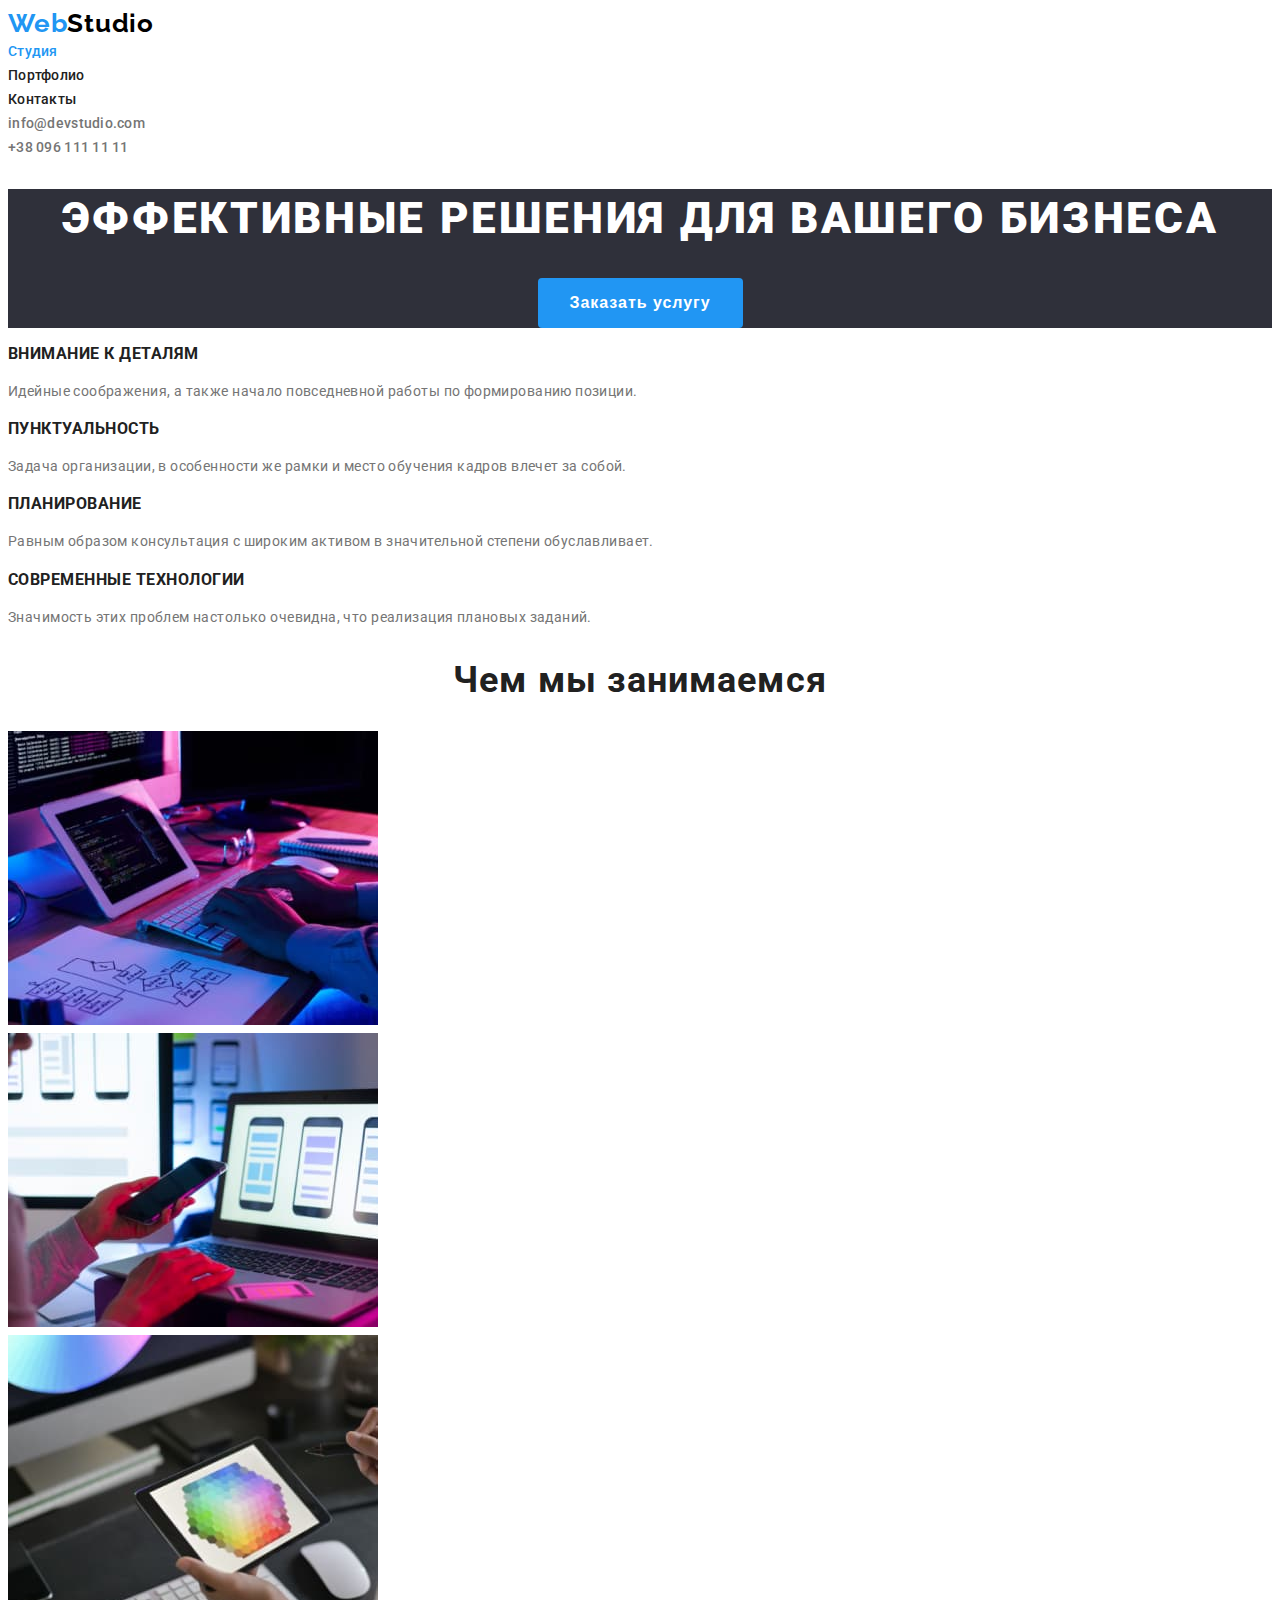
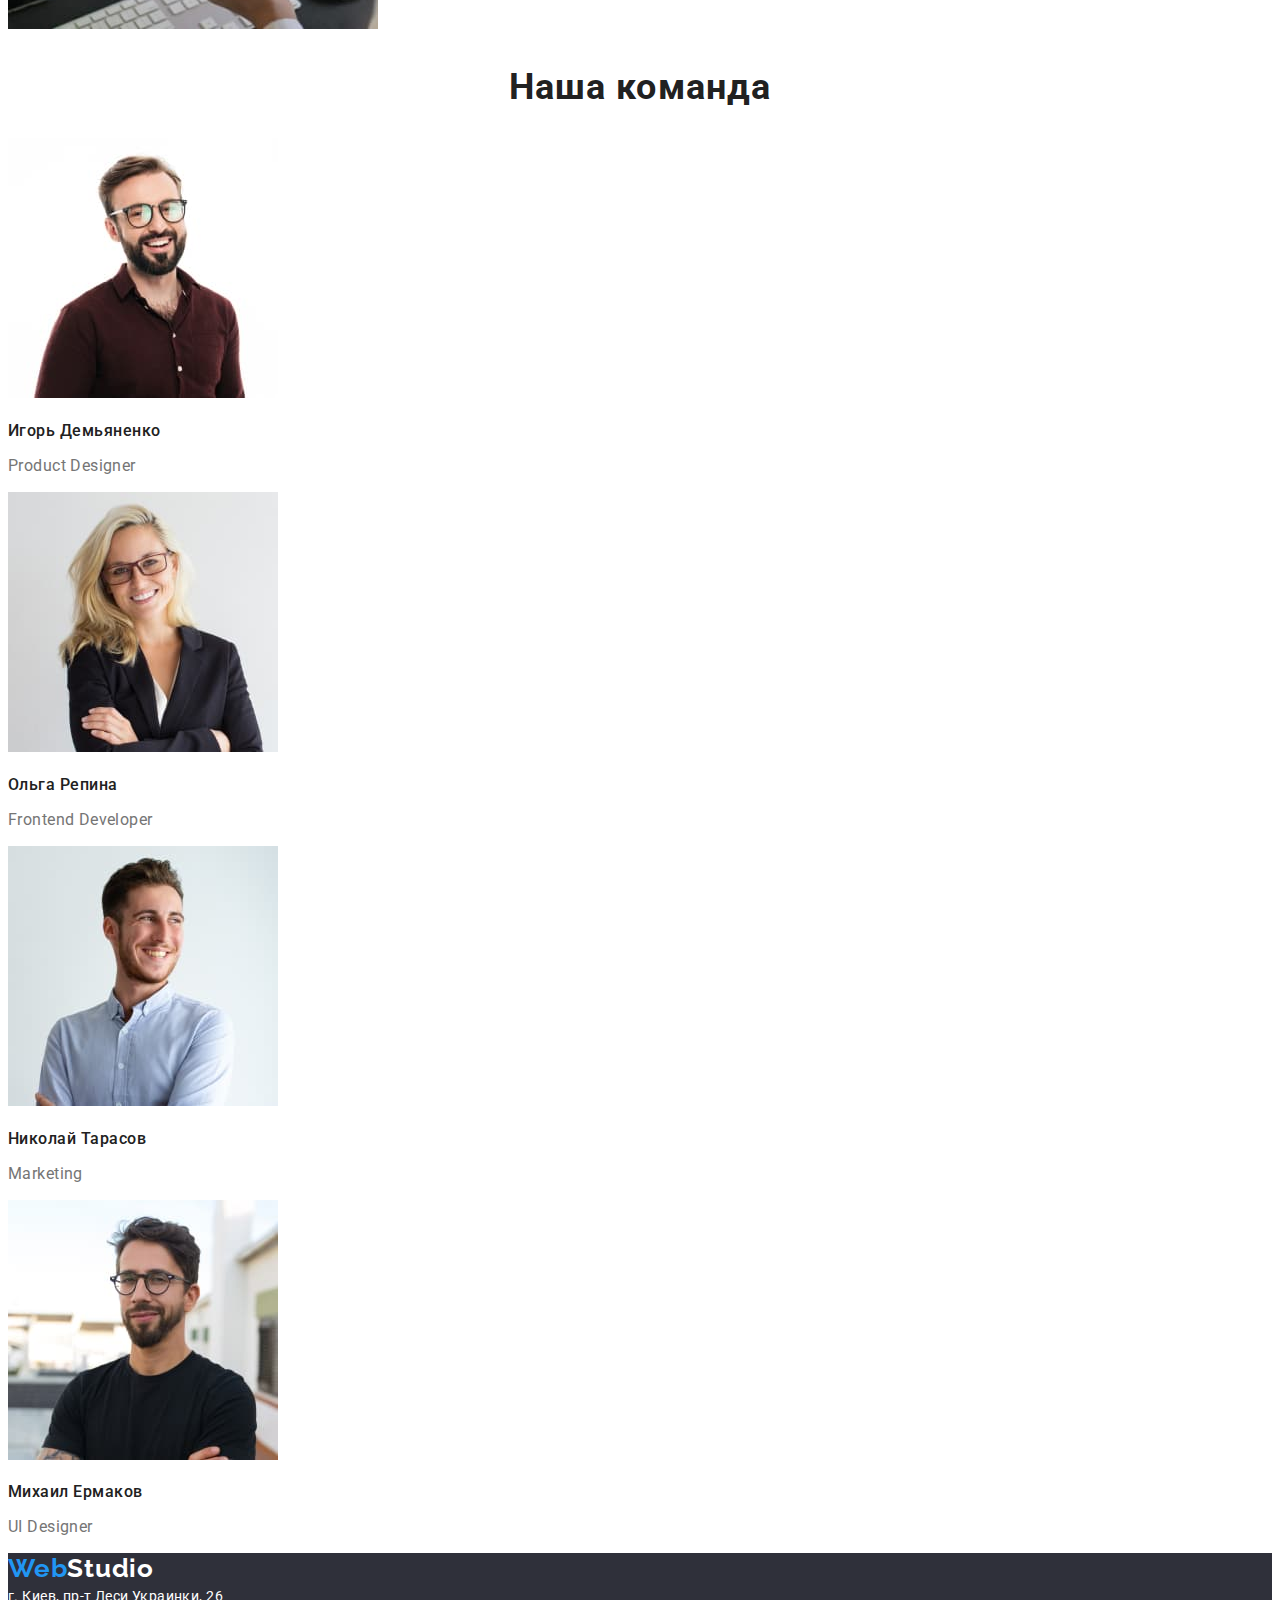
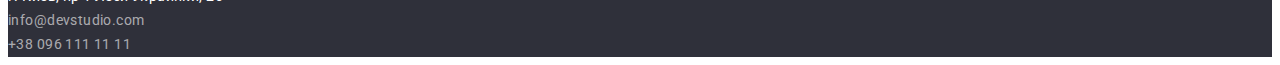
<file: index.html>
<!DOCTYPE html>
<html lang="ru">
  <head>
    <meta charset="UTF-8" />
    <meta http-equiv="X-UA-Compatible" content="IE=edge" />
    <meta name="viewport" content="width=device-width, initial-scale=1.0" />
    <title>WebStudio</title>
    <link
      rel="stylesheet"
      href="https://cdnjs.cloudflare.com/ajax/libs/modern-normalize/1.1.0/modern-normalize.min.css"
      integrity="sha512-wpPYUAdjBVSE4KJnH1VR1HeZfpl1ub8YT/NKx4PuQ5NmX2tKuGu6U/JRp5y+Y8XG2tV+wKQpNHVUX03MfMFn9Q=="
      crossorigin="anonymous"
      referrerpolicy="no-referrer"
    />
    <link rel="preconnect" href="https://fonts.gstatic.com" crossorigin />
    <link
      href="https://fonts.googleapis.com/css2?family=Raleway:wght@700&family=Roboto:wght@400;500;700;900&display=swap"
      rel="stylesheet"
    />
    <link rel="stylesheet" href="./css/styles.css" />
  </head>
  <body>
    <!-- Шапка  -->
    <header>
      <a class="logo link" href="./index.html"
        >Web<span class="logo-darck">Studio</span></a
      >
      <nav class="nav">
        <ul class="nav-list list">
          <li>
            <a class="nav-link link current" href="./index.html">Студия</a>
          </li>
          <li>
            <a class="nav-link link" href="./portfolio.html">Портфолио</a>
          </li>
          <li><a class="nav-link link" href="">Контакты</a></li>
        </ul>
      </nav>
      <ul class="contact list">
        <li>
          <a class="contact-link link" href="mailto:info@devstudio.com"
            >info@devstudio.com</a
          >
        </li>
        <li>
          <a class="contact-link link" href="tel:+380961111111"
            >+38 096 111 11 11</a
          >
        </li>
      </ul>
    </header>

    <main>
      <!-- Топ секция -->
      <section class="top section">
        <h1 class="top-title">Эффективные решения для вашего бизнеса</h1>
        <button class="top-btn btn" type="button">Заказать услугу</button>
      </section>
      <!-- Особенности -->
      <section class="features section">
        <h2 class="visually-hidden">Особенности</h2>
        <ul class="features-list list">
          <li class="features-item">
            <h3 class="features-caption title">Внимание к деталям</h3>
            <p class="features-text">
              Идейные соображения, а также начало повседневной работы по
              формированию позиции.
            </p>
          </li>
          <li class="features-item">
            <h3 class="features-caption title">Пунктуальность</h3>
            <p class="features-text">
              Задача организации, в особенности же рамки и место обучения кадров
              влечет за собой.
            </p>
          </li>
          <li class="features-item">
            <h3 class="features-caption title">Планирование</h3>
            <p class="features-text">
              Равным образом консультация с широким активом в значительной
              степени обуславливает.
            </p>
          </li>
          <li class="features-item">
            <h3 class="features-caption title">Современные технологии</h3>
            <p class="features-text">
              Значимость этих проблем настолько очевидна, что реализация
              плановых заданий.
            </p>
          </li>
        </ul>
      </section>
      <!-- Наша работа -->
      <section class="work section">
        <h2 class="section-title title">Чем мы занимаемся</h2>
        <ul class="work-list list">
          <li class="work-item">
            <img
              src="./images/img.jpg"
              alt="программист работает за столом в офисе"
              width="370"
              height="294"
            />
          </li>
          <li class="work-item">
            <img
              src="./images/img1.jpg"
              alt="разработчика мобильных приложений"
              width="370"
              height="294"
            />
          </li>
          <li class="work-item">
            <img
              src="./images/img2.jpg"
              alt="креативный художник выбирает цвет в графическом планшете"
              width="370"
              height="294"
            />
          </li>
        </ul>
      </section>
      <!-- Наша команда -->
      <section class="team section">
        <h2 class="section-title title">Наша команда</h2>
        <ul class="team-list list">
          <li class="team-item">
            <img src="./images/igor.jpg" alt="Игорь Демьяненко" width="270" />
            <h3 class="team-caption title">Игорь Демьяненко</h3>
            <p class="team-text" leng="en">Product Designer</p>
          </li>
          <li class="team-item">
            <img src="./images/olga.jpg" alt="Ольга Репина" width="270" />
            <h3 class="team-caption title">Ольга Репина</h3>
            <p class="team-text" leng="en">Frontend Developer</p>
          </li>
          <li class="team-item">
            <img src="./images/nikola.jpg" alt="Николай Тарасов" width="270" />
            <h3 class="team-caption title">Николай Тарасов</h3>
            <p class="team-text" leng="en">Marketing</p>
          </li>
          <li class="team-item">
            <img src="./images/mihail.jpg" alt="Михаил Ермаков" width="270" />
            <h3 class="team-caption title">Михаил Ермаков</h3>
            <p class="team-text" leng="en">UI Designer</p>
          </li>
        </ul>
      </section>
    </main>
    <!-- Подвал -->
    <footer class="footer section">
      <a class="logo link" href="index.html"
        >Web<span class="logo-light">Studio</span></a
      >
      <address class="address">г. Киев, пр-т Леси Украинки, 26</address>
      <ul class="footer-list list">
        <li class="footer-item">
          <a class="footer-link link" href="mailto:info@devstudio.com"
            >info@devstudio.com</a
          >
        </li>
        <li class="footer-item">
          <a class="footer-link link" href="tel:+380961111111"
            >+38 096 111 11 11</a
          >
        </li>
      </ul>
    </footer>
  </body>
</html>
</file>
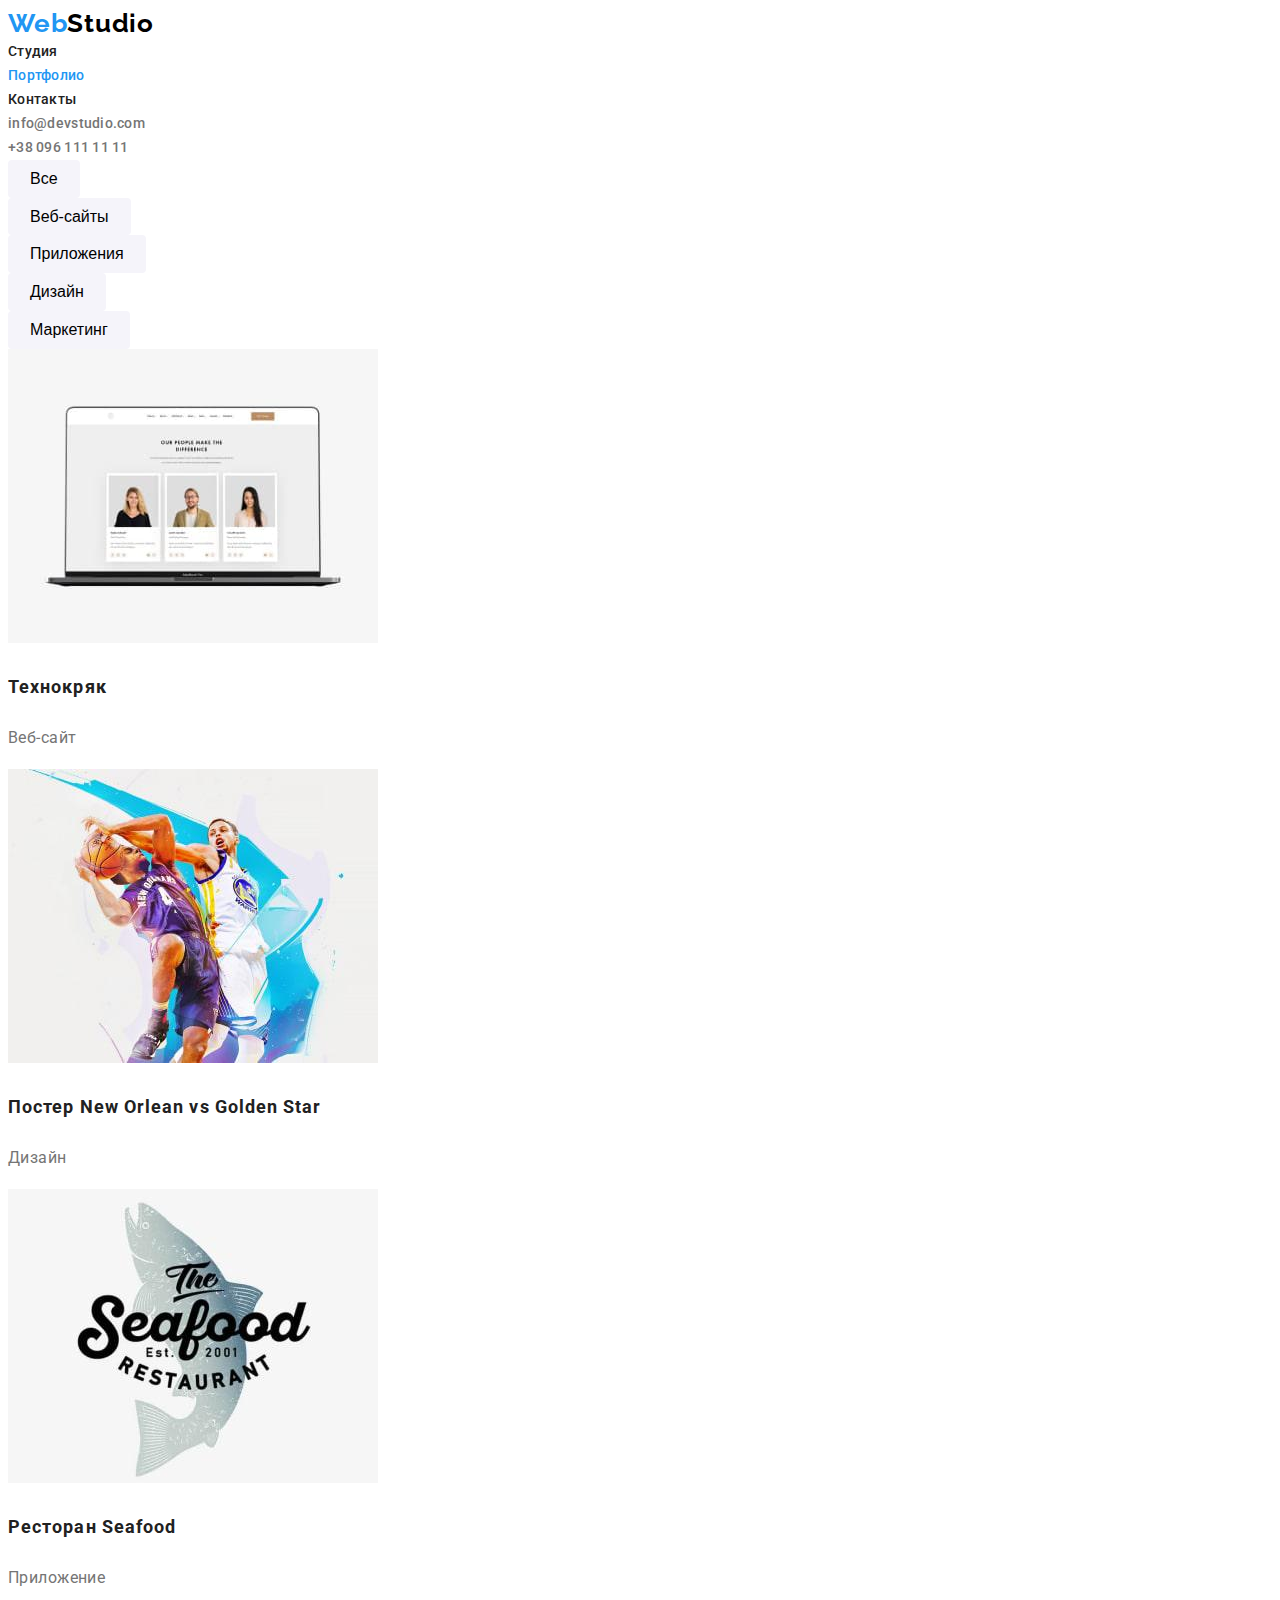
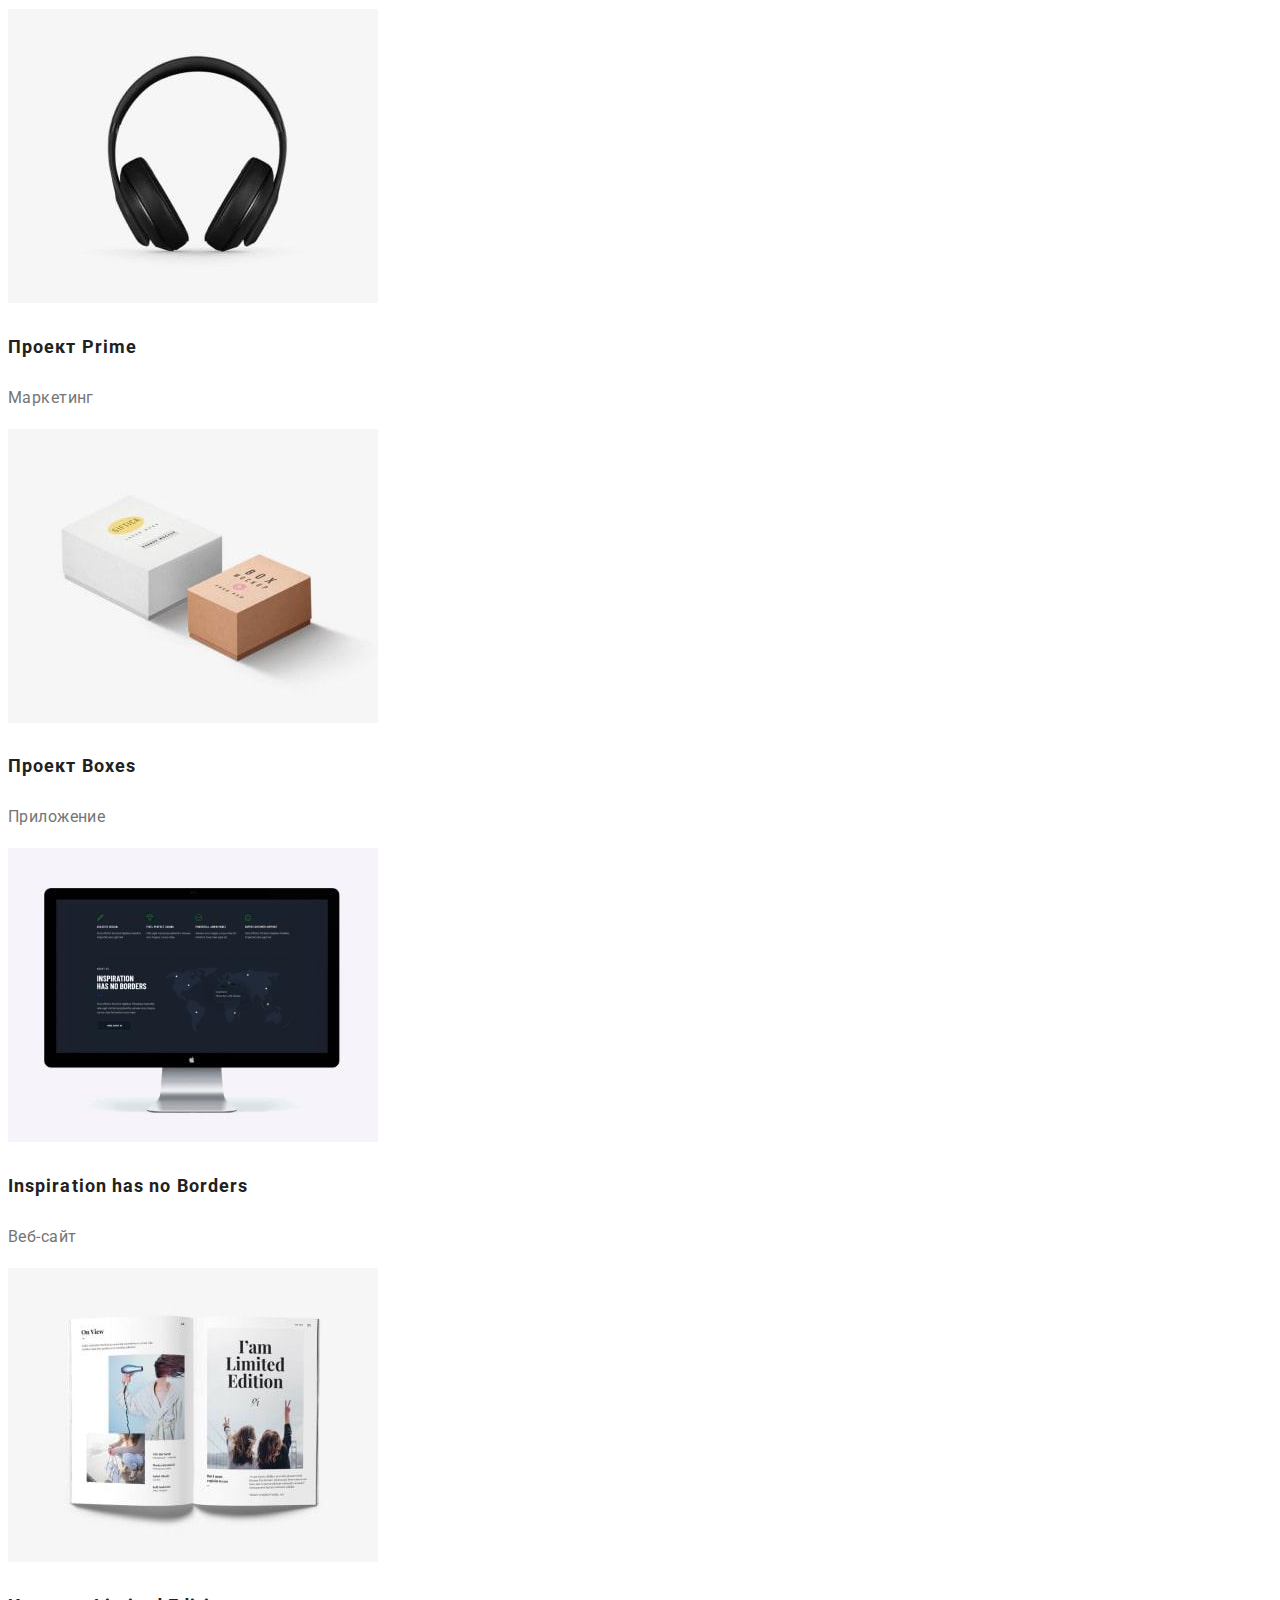
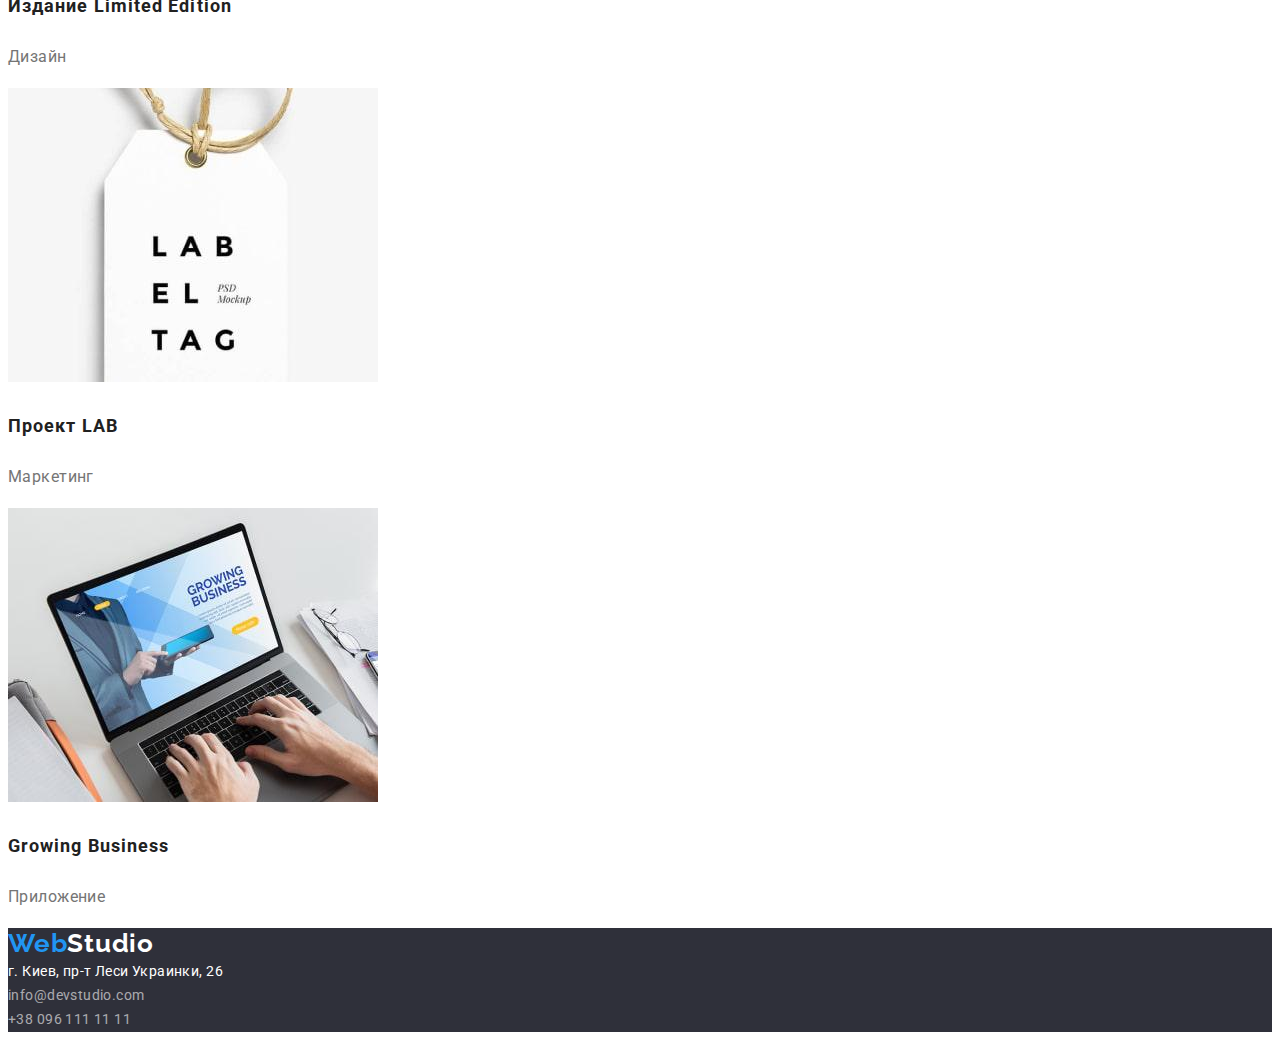
<file: portfolio.html>
<!DOCTYPE html>
<html lang="ru">
  <head>
    <meta charset="UTF-8" />
    <meta http-equiv="X-UA-Compatible" content="IE=edge" />
    <meta name="viewport" content="width=device-width, initial-scale=1.0" />
    <title>WebStudio</title>
    <link
      rel="stylesheet"
      href="https://cdnjs.cloudflare.com/ajax/libs/modern-normalize/1.1.0/modern-normalize.min.css"
      integrity="sha512-wpPYUAdjBVSE4KJnH1VR1HeZfpl1ub8YT/NKx4PuQ5NmX2tKuGu6U/JRp5y+Y8XG2tV+wKQpNHVUX03MfMFn9Q=="
      crossorigin="anonymous"
      referrerpolicy="no-referrer"
    />
    <link rel="preconnect" href="https://fonts.gstatic.com" crossorigin />
    <link
      href="https://fonts.googleapis.com/css2?family=Raleway:wght@700&family=Roboto:wght@400;500;700;900&display=swap"
      rel="stylesheet"
    />
    <link rel="stylesheet" href="./css/styles.css" />
  </head>
  <body>
    <!-- Шапка  -->
    <header>
      <a class="logo link" href="./index.html"
        >Web<span class="logo-darck">Studio</span></a
      >
      <nav class="nav">
        <ul class="nav-list list">
          <li>
            <a class="nav-link link" href="./index.html">Студия</a>
          </li>
          <li>
            <a class="nav-link link current" href="./portfolio.html"
              >Портфолио</a
            >
          </li>
          <li><a class="nav-link link" href="">Контакты</a></li>
        </ul>
      </nav>
      <ul class="contact list">
        <li>
          <a class="contact-link link" href="mailto:info@devstudio.com"
            >info@devstudio.com</a
          >
        </li>
        <li>
          <a class="contact-link link" href="tel:+380961111111"
            >+38 096 111 11 11</a
          >
        </li>
      </ul>
    </header>
    <main>
      <section class="portfolio">
        <h1 class="visually-hidden">Портфолио</h1>
        <ul class="filter-list list">
          <li class="filter-item">
            <button class="filter-btn btn" type="button">Все</button>
          </li>
          <li class="filter-item">
            <button class="filter-btn btn" type="button">Веб-сайты</button>
          </li>
          <li class="filter-item">
            <button class="filter-btn btn" type="button">Приложения</button>
          </li>
          <li class="filter-item">
            <button class="filter-btn btn" type="button">Дизайн</button>
          </li>
          <li class="filter-item">
            <button class="filter-btn btn" type="button">Маркетинг</button>
          </li>
        </ul>
        <ul class="examples-list list">
          <li class="examples-item">
            <a class="exemples-link link" href="">
              <img
                src="./images/portfolio-img1.jpg"
                alt="Мужчина и две женщины"
                width="370"
              />
              <h3 class="examples-title title">Технокряк</h3>
              <p class="examples-text">Веб-сайт</p>
            </a>
          </li>
          <li class="examples-item">
            <a class="exemples-link link" href="">
              <img
                src="./images/portfolio-img2.jpg"
                alt="Два боскитболиста"
                width="370"
              />
              <h3 class="examples-title title">
                Постер New Orlean vs Golden Star
              </h3>
              <p class="examples-text">Дизайн</p>
            </a>
          </li>
          <li class="examples-item">
            <a class="exemples-link link" href="">
              <img
                src="./images/portfolio-img3.jpg"
                alt="Рыба-логотип ресторана Seafood"
                width="370"
              />
              <h3 class="examples-title title">Ресторан Seafood</h3>
              <p class="examples-text">Приложение</p>
            </a>
          </li>
          <li class="examples-item">
            <a class="exemples-link link" href="">
              <img
                src="./images/portfolio-img4.jpg"
                alt="Наушники"
                width="370"
              />
              <h3 class="examples-title title">Проект Prime</h3>
              <p class="examples-text">Маркетинг</p>
            </a>
          </li>
          <li class="examples-item">
            <a class="exemples-link link" href="">
              <img
                src="./images/portfolio-img5.jpg"
                alt="Две коробочки"
                width="370"
              />
              <h3 class="examples-title title">Проект Boxes</h3>
              <p class="examples-text">Приложение</p>
            </a>
          </li>
          <li class="examples-item">
            <a class="exemples-link link" href="">
              <img
                src="./images/portfolio-img6.jpg"
                alt="Монитор с изображением сайта"
                width="370"
              />
              <h3 class="examples-title title">Inspiration has no Borders</h3>
              <p class="examples-text">Веб-сайт</p>
            </a>
          </li>
          <li class="examples-item">
            <a class="exemples-link link" href="">
              <img
                src="./images/portfolio-img7.jpg"
                alt="Брошура издания Limited Editionа"
                width="370"
              />
              <h3 class="examples-title title">Издание Limited Edition</h3>
              <p class="examples-text">Дизайн</p>
            </a>
          </li>
          <li class="examples-item">
            <a class="exemples-link link" href="">
              <img
                src="./images/portfolio-img8.jpg"
                alt="Этикетка"
                width="370"
              />
              <h3 class="examples-title title">Проект LAB</h3>
              <p class="examples-text">Маркетинг</p>
            </a>
          </li>
          <li class="examples-item">
            <a class="exemples-link link" href="">
              <img
                src="./images/portfolio-img9.jpg"
                alt="Ноутбук с запущеным приложением Growing Business"
                width="370"
              />
              <h3 class="examples-title title">Growing Business</h3>
              <p class="examples-text">Приложение</p>
            </a>
          </li>
        </ul>
      </section>
    </main>
    <!-- Подвал -->
    <footer class="footer section">
      <a class="logo link" href="index.html"
        >Web<span class="logo-light">Studio</span></a
      >
      <address class="address">г. Киев, пр-т Леси Украинки, 26</address>
      <ul class="footer-list list">
        <li class="footer-item">
          <a class="footer-link link" href="mailto:info@devstudio.com"
            >info@devstudio.com</a
          >
        </li>
        <li class="footer-item">
          <a class="footer-link link" href="tel:+380961111111"
            >+38 096 111 11 11</a
          >
        </li>
      </ul>
    </footer>
  </body>
</html>
</file>
<file: css/styles.css>
:root {
  --primaryFont: Roboto;
  --primaryFontSize: 14px;
  --secondFontSize: 16px;
  --primaryBgColor: #e5e5e5;
  --secondaryBgColor: #f5f4fa;
  --lightBgColor: #ffffff;
  --lightColor: #ffffff;
  --textColor: #757575;
  --darckColor: #212121;
  --accentColor: #2196f3;
  --hoverBtnColor: #188ce8;
  --logoColor: #2196f3;
  --logoColorDarck: #000000;
  --logoColorLight: #ffffff;
  --darkBgColor: #2f303a;
  --footerColor: rgba(255, 255, 255, 0.6);
}
body {
  font-family: var(--primaryFont), Verdana, Geneva, Tahoma, sans-serif;
  font-size: var(--primaryFontSize);
  font-style: normal;
  font-weight: 400;
  line-height: 1.71;
  letter-spacing: 0.03em;
  color: var(--textColor);
}
.list {
  margin: 0;
  padding: 0;
  list-style: none;
}
.link {
  text-decoration: none;
}
.btn {
  appearance: none;
  border: 0;
  border-radius: 4px;
}
.title {
  font-weight: 700;
  letter-spacing: 0.03em;
  color: var(--darckColor);
}
.visually-hidden {
  position: absolute;
  clip: rect(0 0 0 0);
  width: 1px;
  height: 1px;
  margin: -1px;
}

/* ========Logo========*/
.logo {
  font-family: Raleway;
  font-style: normal;
  font-weight: 700;
  font-size: 26px;
  line-height: 1.19;
  letter-spacing: 0.03em;
  color: var(--logoColor);
}
.logo-darck {
  color: var(--logoColorDarck);
}
.logo-light {
  color: var(--logoColorLight);
}
.logo:hover > .logo-light,
.logo:focus > .logo-light,
.logo:hover > .logo-darck,
.logo:focus > .logo-darck {
  color: var(--accentColor);
}
/* ========Navigation======== */
.nav-link {
  font-weight: 500;
  line-height: 1.14;
  letter-spacing: 0.02em;
  color: var(--darckColor);
}
.nav-link.current,
.nav-link:hover,
.nav-link:focus {
  color: var(--accentColor);
}
/* ========Tel , Mail======== */
.contact-link {
  font-weight: 500;
  line-height: 1.14;
  letter-spacing: 0.02em;
  color: inherit;
}
.contact-link:hover,
.contact-link:focus {
  color: var(--accentColor);
}
/* ========Top section======== */
.top {
  text-align: center;
  background-color: var(--darkBgColor);
}
.top-title {
  font-weight: 900;
  font-size: 44px;
  line-height: 1.36;
  color: var(--lightColor);
  text-align: center;
  letter-spacing: 0.06em;
  text-transform: uppercase;
}
.top-btn {
  min-width: 200px;
  padding: 10px 32px;
  font-weight: bold;
  font-size: var(--secondFontSize);
  line-height: 1.87;
  text-align: center;
  letter-spacing: 0.06em;
  color: var(--lightColor);
  background-color: var(--accentColor);
  border-radius: 4px;
  cursor: pointer;
}
.top-btn:focus,
.top-btn:hover {
  background-color: var(--hoverBtnColor);
  box-shadow: 0px 4px 4px rgba(0, 0, 0, 0.15);
}
/* ========Features section======== */
.features-caption {
  font-weight: 700;
  line-height: 1.14;
  letter-spacing: 0.03em;
  text-transform: uppercase;
}
/* ========Worck section======== */
.section-title {
  font-weight: bold;
  font-size: 36px;
  line-height: 1.16;
  text-align: center;
  letter-spacing: 0.03em;
}
/* ========Team section======== */
.team-caption {
  font-weight: 500;
  font-size: var(--secondFontSize);
  line-height: 1.18;
  letter-spacing: 0.03em;
}
.team-text {
  font-size: var(--secondFontSize);
  line-height: 1.18;
}
/* ========Footer======== */
.footer {
  background-color: var(--darkBgColor);
}
.address {
  font-style: normal;
  color: var(--lightColor);
}
.footer-link {
  color: var(--footerColor);
}
.footer-link:hover,
.footer-link:focus {
  color: var(--accentColor);
}

/* ========Portfolio page======== */

/* ========Filter button======== */
.filter-btn {
  padding: 6px 22px;
  font-weight: 500;
  font-size: var(--secondFontSize);
  line-height: 1.62;
  text-align: center;
  background-color: var(--secondaryBgColor);
  cursor: pointer;
}
.filter-btn:hover,
.filter-btn:focus {
  color: var(--lightColor);
  background-color: var(--accentColor);
  box-shadow: 0px 3px 1px rgba(0, 0, 0, 0.1), 0px 1px 2px rgba(0, 0, 0, 0.08),
    0px 2px 2px rgba(0, 0, 0, 0.12);
}
/* ========Examples list======== */
.examples-title {
  font-size: 18px;
  line-height: 2;
  letter-spacing: 0.06em;
}
.examples-text {
  font-size: 16px;
  line-height: 1.87;
  color: var(--textColor);
}
.examples-link:hover,
.examples-link:focus {
  background-color: var(--accentColor);
}
</file>
